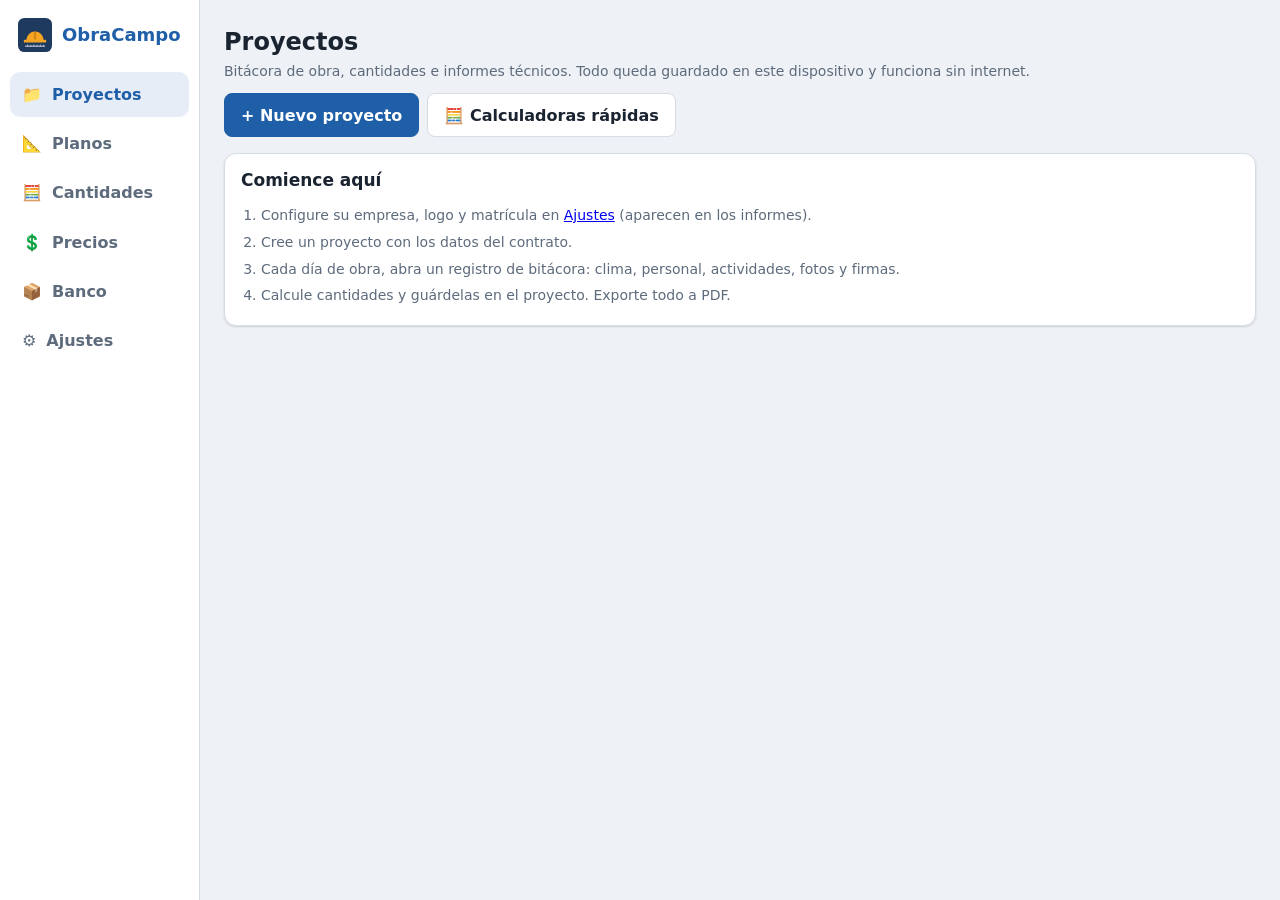
<file: actualizar.html>
<!doctype html>
<html lang="es-CO">
<head>
<meta charset="utf-8">
<meta name="viewport" content="width=device-width, initial-scale=1">
<title>Actualizar ObraCampo</title>
<style>
  body { margin: 0; min-height: 100vh; display: grid; place-items: center; background: #1f3a5f; color: #fff; font: 18px/1.5 system-ui, sans-serif; text-align: center; padding: 24px; box-sizing: border-box; }
  p { max-width: 420px; }
</style>
</head>
<body>
<p id="msg">Actualizando ObraCampo…<br><small>Sus proyectos, bitácoras y planos no se borran.</small></p>
<script>
  /* Borra solo la copia de la app (caché y service worker). Los datos en IndexedDB quedan intactos. */
  (async () => {
    try {
      if ('caches' in window) for (const k of await caches.keys()) await caches.delete(k);
      if ('serviceWorker' in navigator) for (const r of await navigator.serviceWorker.getRegistrations()) await r.unregister();
      // Refresca también la caché HTTP del navegador, que puede guardar archivos viejos unos minutos
      const archivos = ['index.html', 'sw.js', 'manifest.webmanifest', 'css/app.css', ...['db', 'ui', 'calc', 'bitacora', 'report', 'precios',
        'presupuesto', 'elementos', 'vendor/three.min', 'iso', 'plano', 'contencion', 'banco', 'app'].map(n => `js/${n}.js`)];
      await Promise.allSettled(archivos.map(a => fetch(a, { cache: 'reload' })));
      location.replace('./index.html?act=' + Date.now());
    } catch (err) {
      document.getElementById('msg').textContent = 'No se pudo actualizar: ' + err.message;
    }
  })();
</script>
</body>
</html>
</file>
